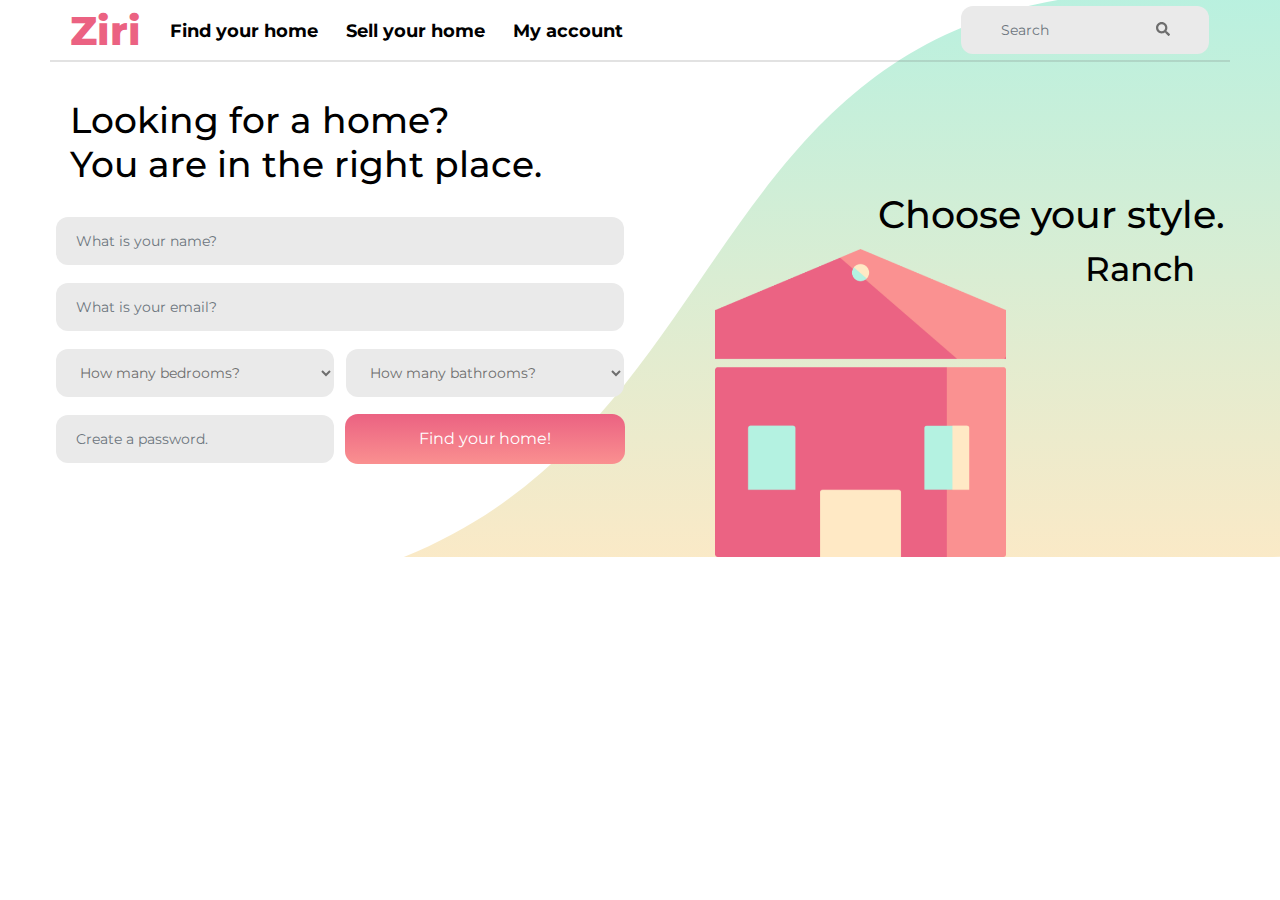
<file: index.html>
<!DOCTYPE html>
<html lang="en">

    <head>
        <title>Ziri</title>

        <meta charset="UTF-8">
        <meta name="viewport" content="width=device-width, initial-scale=1.0">

        <link rel="stylesheet" href="css/bootstrap.min.css" />
        <link rel="stylesheet" href="css/all.min.css" />
        <link rel="stylesheet" href="css/index.css" />

        <link href="https://fonts.googleapis.com/css2?family=Montserrat:wght@700&display=swap" rel="stylesheet">
    </head>

    <body>
        <div class="wave">
            <svg viewBox="0 0 500 150" preserveAspectRatio="none" style="height: 100%; width: 100%;">
                <defs>
                    <linearGradient id="grad1" x1="0%" y1="0%" x2="0%" y2="100%">
                        <stop offset="0%" style="stop-color:#b4f1e1;stop-opacity:1" />
                        <stop offset="100%" style="stop-color:#ffe9c5;stop-opacity:1" />
                    </linearGradient>
                </defs>
                <path d="M498.02,-0.48 C237.30,-22.20 318.00,150.48 81.55,161.34 L500.00,150.00 L505.36,-12.33 Z"
                    style="stroke: none; fill: url(#grad1);"></path>
            </svg>
        </div>

        <nav class="navbar navbar-expand-lg navbar-light bg-light">

            <a class="navbar-brand" href="#">Ziri</a>
            <button class="navbar-toggler" type="button" data-toggle="collapse" data-target="#navbarSupportedContent"
                aria-controls="navbarSupportedContent" aria-expanded="false" aria-label="Toggle navigation">
                <span class="navbar-toggler-icon"></span>
            </button>

            <div class="collapse navbar-collapse justify-content-between" id="navbarSupportedContent">
                <ul class="navbar-nav">
                    <li class="nav-item">
                        <a class="nav-link" href="#">Find your home</a>
                    </li>
                    <li class="nav-item">
                        <a class="nav-link" href="#">Sell your home</a>
                    </li>
                    <li class="nav-item">
                        <a class="nav-link" href="#">My account</a>
                    </li>
                </ul>
                <form class="form-inline">
                    <input class="form-control" type="search" placeholder="Search" aria-label="Search">
                    <button type="submit"><i class="fas fa-search" aria-hidden="true"></i></button>
                </form>
            </div>
        </nav>
        <hr />

        <section>
            <h1>
                Looking for a home?<br />
                You are in the right place.
            </h1>

            <div class="d-flex justify-content-between">
                <div class="row justify-content-between rowStyle w-100">
                    <form>
                        <div class="form-group">
                            <input type="text" class="form-control" id="inputName" placeholder="What is your name?">
                        </div>
                        <div class="form-group">
                            <input type="email" class="form-control" id="inputEmail" placeholder="What is your email?">
                        </div>

                        <div class="form-row">
                            <div class="form-group col-md-6">
                                <select class="form-control" id="inputBedrooms">
                                    <option selected disabled>How many bedrooms?</option>
                                    <option>One</option>
                                    <option>Two</option>
                                    <option>Three</option>
                                </select>
                            </div>
                            <div class="form-group col-md-6">
                                <select class="form-control" id="inputBathrooms">
                                    <option selected disabled>How many bathrooms?</option>
                                    <option>One</option>
                                    <option>Two</option>
                                </select>
                            </div>
                        </div>

                        <div class="form-row">
                            <div class="form-group col-md-6">
                                <input type="password" class="form-control" id="inputPassword"
                                    placeholder="Create a password.">
                            </div>
                            <div class="form-group col-md-6 homeBtn">
                                <button type="submit" class="w-100" onclick="location.href= 'thankyou.html';">
                                    Find your home!</button>
                            </div>
                        </div>
                    </form>

                    <div class="secCol">
                        <h2> Choose your style. </h2>
                        <div class="row justify-content-end">
                            <div class="order-2 col-md-3 imgHead">
                                <h3> Ranch </h3>
                            </div>
                            <div class="order-1 col-md-8">
                                <img src="images/Barn.png" alt="Barn Image" class="img-fluid homeImg" />
                            </div>
                        </div>
                    </div>
                </div>


            </div>

        </section>

        <script src="js/jquery-3.3.1.min.js"></script>
        <script src="js/popper.min.js"></script>
        <script src="js/bootstrap.min.js"></script>
        <script src="js/all.min.js"></script>
    </body>

</html>
</file>
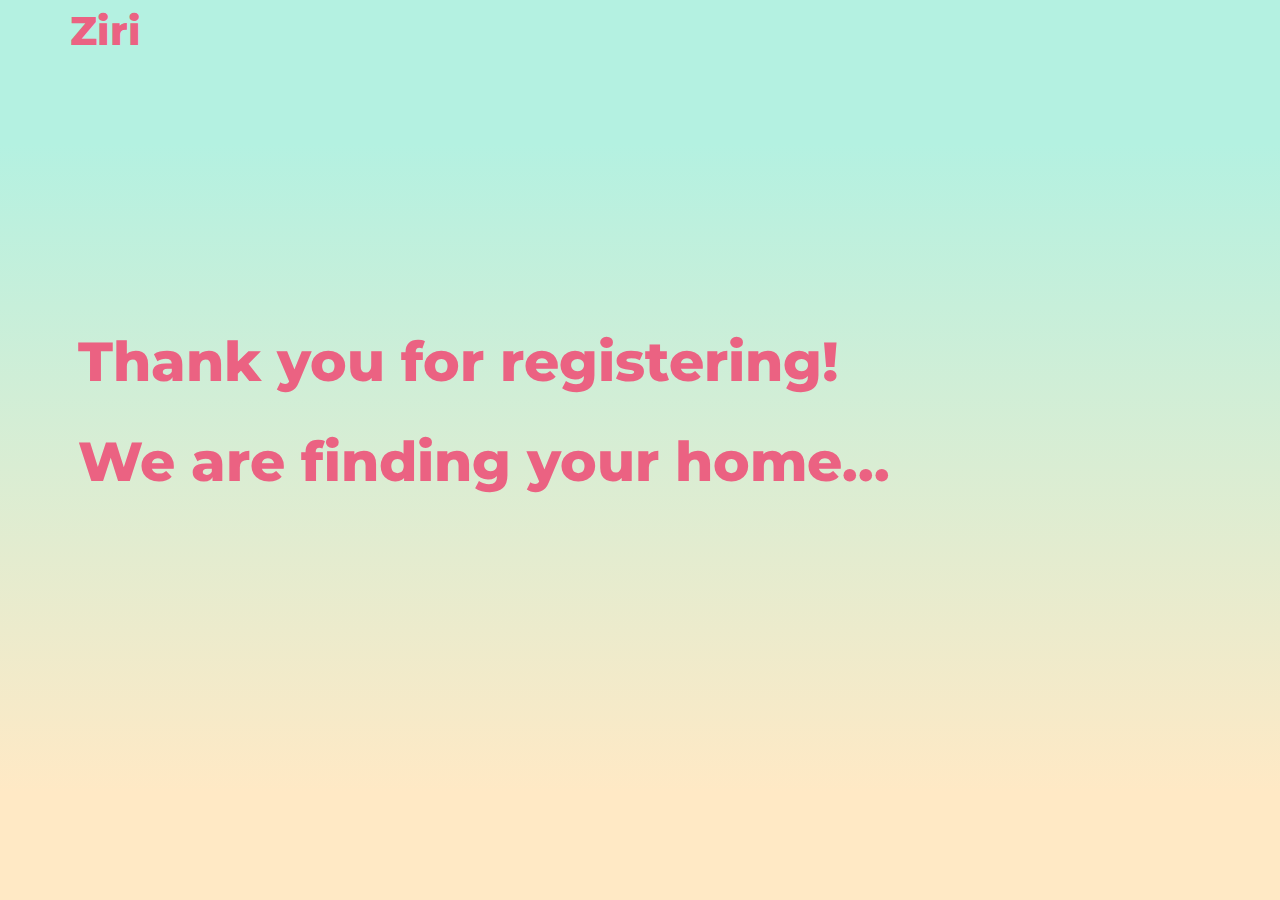
<file: thankyou.html>
<!DOCTYPE html>
<html lang="en">

    <head>
        <title>Thank You!</title>

        <meta charset="UTF-8">
        <meta name="viewport" content="width=device-width, initial-scale=1.0">

        <link rel="stylesheet" href="css/bootstrap.min.css" />
        <link rel="stylesheet" href="css/all.min.css" />
        <link rel="stylesheet" href="css/index.css" />
        <link rel="stylesheet" href="css/thankyou.css" />

        <link href="https://fonts.googleapis.com/css2?family=Montserrat:wght@700&display=swap" rel="stylesheet">
    </head>

    <body>

        <nav class="navbar navbar-expand-lg navbar-light bg-light">
            <a class="navbar-brand" href="#">Ziri</a>
        </nav>

        <section>
            <h1>
                Thank you for registering! <br />
                We are finding your home...
            </h1>
        </section>

        <script src="js/jquery-3.3.1.min.js"></script>
        <script src="js/popper.min.js"></script>
        <script src="js/bootstrap.min.js"></script>
        <script src="js/all.min.js"></script>
    </body>

</html>
</file>
<file: css/index.css>
/* Start Global Style */

body {
    font-family: 'Montserrat', sans-serif;
    font-stretch: normal;
    font-style: normal;
    font-weight: bold;
    letter-spacing: normal;
    text-align: left;
    color: #000000;
    position: relative;
}

.wave {
    width: 100vw;
    /* height: 1080px; */
    height: 100%;
    overflow: hidden;
    position: absolute;
    top:0;
    right: 0;
    z-index: -1;
}

.form-control {
    height: 72px;
    border-radius: 13px;
    border-color: transparent;
    background-color: #eaeaea;
    padding: 26px 20px 22px 40px;
    font-size: 20px;
    line-height: 1.2;
    color: #6e6e6e;
}

/* End Global Style */

/* Start Navbar Style */

.navbar {
    height: 126px;
    padding: 34px 85px 20px 78px;
}

.navbar.bg-light {
    background-color: transparent !important;
}

.navbar-brand {
    width: 96px;
    height: 72px;
    font-size: 55px;
    font-weight: 800;
    line-height: 1.22;
    color: #eb6282 !important;
    padding-top: 2px;
    padding-bottom: 3px;
}

.nav-link {
    height: 67px;
    font-size: 30px;
    line-height: 1.23;
    color: #000000 !important;
    padding: 15px 14px !important;
} 

.navbar .form-control {
    width: 770px;
    padding: 18px 23px 18px 40px;
}

.navbar .form-inline button {
    margin-left: -60px;
    border: 0px;
    background-color: transparent;
}

.navbar .form-control,
.navbar .form-inline button {
    font-size: 25px;
    line-height: 1.2;
    color: #6e6e6e;
}

/* End Navbar Style */

hr {
    width: 92%;
    height: 0;
    opacity: 0.2;
    border: solid 1px #707070;
    margin-top: 0px;
}

/* Start Section Style */

section {
    padding: 79px 61px 0px 77px;
}

section h1 {
    height: 172px;
    font-size: 70px;
    line-height: 1.23;
    margin-bottom: 24px;
}

section .rowStyle form {
    width: 770px;
    margin-top: 84px;
}

section button {
    height: 72px;
    border-radius: 13px;
    background-image: linear-gradient(to bottom, #eb6282, #fa9090);
    font-size: 25px;
    line-height: 1.2;
    color: #ffffff;
    border: 0;
}

section h2 {
    height: 92px;
    font-size: 75px;
    line-height: 1.23;
    text-align: right;
    margin-bottom: 17px;
}

section h3 {
    height: 61px;
    font-size: 50px;
    line-height: 1.22;
    text-align: right;
}

/* End Section Style */

/* Start Media Query for Mobile Screen */

@media only screen and (max-width: 767px) {
    body {
        overflow-x: hidden;
        text-align: center;
    }

    .wave {
        height: 112%;
    }

    .navbar {
        height: 70px;
        padding: 18px 28px 5px 21px;
    }

    .navbar-brand {
      width: 70px;
      height: 49px;
      font-size: 40px;
      line-height: 1.23;
    }

    .navbar-light .navbar-toggler {
        border: 0;
    }

    .navbar-collapse {
        margin-top: 10px;
        background-color: #fff;
        z-index: 3;
        text-align: left;
    }

    .nav-link {
        height: 40px;
        font-size: 20px;
        line-height: 1.23;
        padding: 15px 14px !important;
    }

    .navbar .form-control {
        width: 70%;
        height: 47px;
        padding: 18px 23px 18px 40px;
        margin: 10px 0px;
    }

    .navbar .form-control,
    .navbar .form-inline button {
        font-size: 20px;
    }
    
    section {
        padding: 41px 53px 0px 53px;
    }

    section h1 {
        height: 48px;
        font-size: 20px;
        line-height: 1.2;
        margin-bottom: 53px;
    }

    section .rowStyle {
        margin-right: 0px;
        margin-left: 0px;
        position: relative;
    }
    
    section .rowStyle form {
        width: 100%;
        margin-top: 0px;
    }

    section .form-control {
        height: 47px;
        padding: 14.5px 20px 13.5px 12px;
        font-size: 15px;
        line-height: 1.27;
    }

    section button {
        width: 264px;
        height: 47px;
        font-size: 18px;
        line-height: 1.22;
    }

    section h2,
    section h3 {
        height: 24px;
        font-size: 20px;
        line-height: 1.2;
        text-align: center;
        margin-bottom: 9px;
    }

    section .imgHead {
        order: 1;
    }

    section .homeImg {
        padding: 23px 39px 53px 40px;
    }

    section .homeBtn {
        position: absolute;
        top: 105%;
    }

}

/* End Media Query for Mobile Screen */

/* Start Media Query for Tablet Screen */

@media only screen and (min-width: 768px) and (max-width: 991px) {
    .navbar {
        height: 70px;
        padding: 18px 28px 5px 21px;
    }

    .navbar-brand {
      width: 50px;
      height: 49px;
      font-size: 40px;
      line-height: 1.23;
      padding: 0px 20px;
    }

    .navbar-light .navbar-toggler {
        border: 0;
    }

    .navbar-collapse {
        margin-top: 10px;
        background-color: #fff;
        z-index: 3;
        text-align: left;
    }

    .nav-link {
        height: 40px;
        font-size: 20px;
        line-height: 1.23;
        padding: 15px 14px !important;
    }

    .navbar .form-control {
        width: 70%;
        height: 47px;
        padding: 18px 23px 18px 40px;
        margin: 10px 0px;
    }

    .navbar .form-control,
    .navbar .form-inline button {
        font-size: 20px;
    }
    
    section {
        padding: 20px 70px 0px 70px;
    }

    section h1 {
        height: 60px;
        font-size: 24px;
    }
    
    section .rowStyle form {
        width: 50%;
        margin-top: 0px;
    }

    section .form-control {
        height: 50px;
        padding: 14px 20px;
        font-size: 10px;
    }

    section button {
        height: 50px;
        font-size: 14px;
    }

    section h2 {
        height: 48px;
        font-size: 28px;
        margin: -30px -30px 0px 0px
    }

    section .secCol {
        width: 50%;
    }

    section h3 {
        height: 48px;
        font-size: 24px;
    }

    section .homeImg {
        padding: 0px 20px 0px 20px;
    }

}

/* End Media Query for Tablet Screen */

/* Start Media Query for Laptop Screen */

@media only screen and (min-width: 992px) and (max-width: 1750px) {
    body {
        overflow-x: hidden;
    }

    .navbar {
        height: 60px;
        padding: 15px 70px;
    }

    .navbar-brand {
      width: 70px;
      height: 50px;
      font-size: 40px;
    }

    .nav-link {
        height: 50px;
        font-size: 18px;
        line-height: 1.23;
    }

    .navbar .form-control {
        width: 250px;
        height: 50px;
    }

    .navbar .form-control,
    .navbar .form-inline button {
        font-size: 14px;
    }
    
    section {
        padding: 20px 70px 0px 70px;
    }

    section h1 {
        height: 70px;
        font-size: 36px;
    }
    
    section .rowStyle form {
        width: 50%;
        margin-top: 24px;
    }

    section .form-control {
        height: 50px;
        padding: 14px 20px;
        font-size: 14px;
    }

    section button {
        height: 50px;
        font-size: 16px;
    }

    section h2 {
        height: 40px;
        font-size: 38px;
        margin-right: -30px;
    }

    section h3 {
        height: 40px;
        font-size: 34px;
    }

    section .secCol {
        width: 50%;
    }

    section .homeImg {
        padding: 0px 39px 0px 40px;
    }

}

/* End Media Query for Laptop Screen */
</file>
<file: css/thankyou.css>
body {
    height: 100vh;
    background-image: linear-gradient(to bottom, #b4f1e1 16%, #ffe9c5 88%);
}

section {
    padding-top: 252px;
    padding-left: 78px;
}

section h1 {
    height: 201px;
    font-family: 'Montserrat', sans-serif;
    font-size: 55px;
    font-weight: 800;
    font-stretch: normal;
    font-style: normal;
    line-height: 100px;
    letter-spacing: normal;
    text-align: left;
    color: #eb6282;
    margin-bottom: 0px;
}

@media only screen and (max-width: 600px) {
    body {
        padding-top: 50%;
    }

    .navbar-brand {
        /* padding-top: 441px; */
        padding-left: 23px;
    }

    section {
        padding-top: 116px;
        padding-left: 39px;
    }
    section h1 {
        height: 72px;
        font-size: 20px;
        line-height: 36px;
    }
}
</file>
